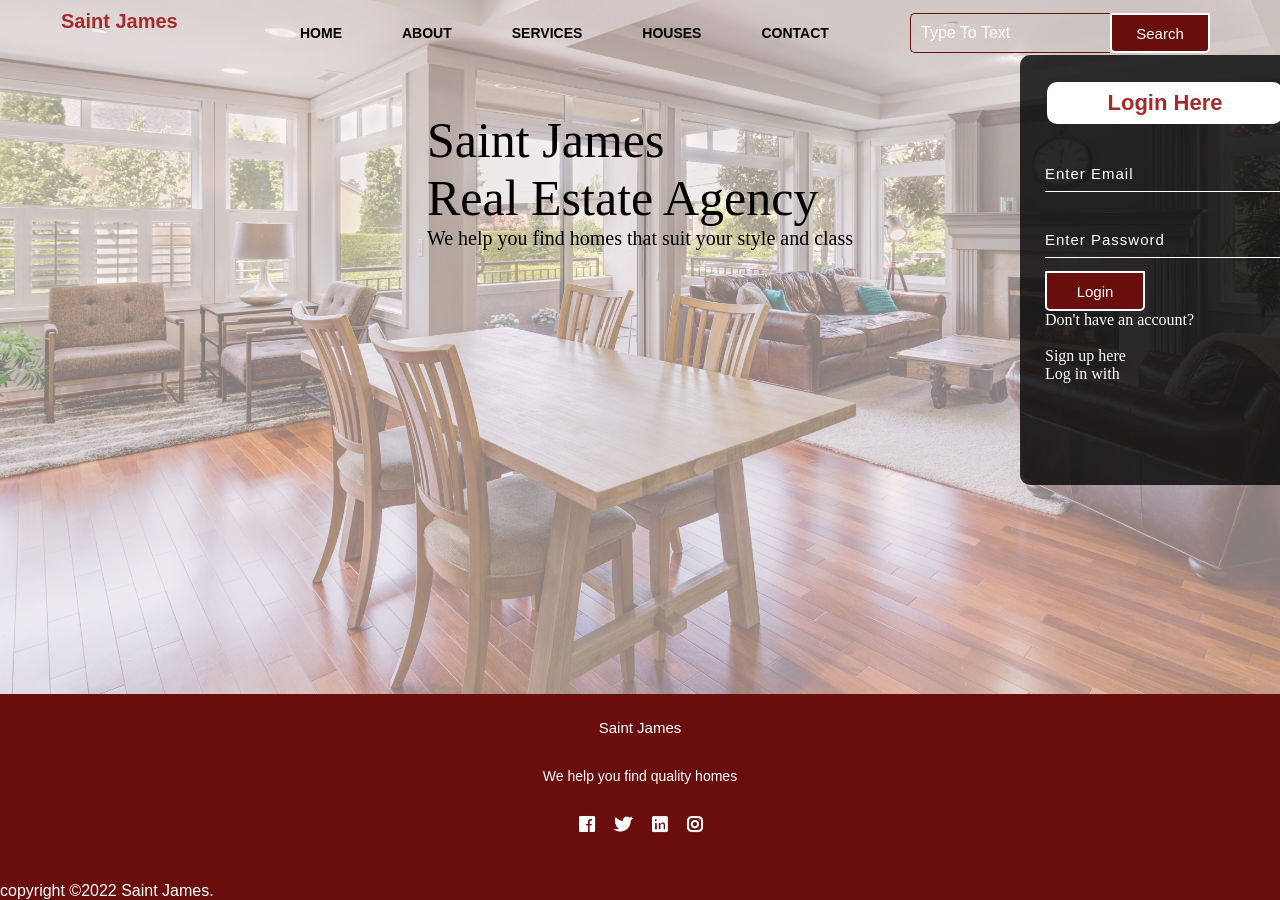
<file: index.html>
<!DOCTYPE html>
<html lang="en">
<head>
    
    <title>Saint James</title>
    <link rel = "stylesheet" href = "style.css">
    <link href="fonts/flaticon/flaticon.css" rel="stylesheet" type="text/css">
    <link href="fonts/fontawesome/fontawesome-all.min.css" rel="stylesheet" type="text/css">
</head>
<body>
    <div class="main">
        <div class="navbar">
            <div class="icon">
                <h2 class="logo">Saint James</h2>
            </div>
            <div class="menu">
                
                <ul>
                    
                    <li><a href="#">HOME</a></li>
                    <li><a href="#">ABOUT</a></li>
                    <li><a href="#">SERVICES</a></li>
                    <li><a href="#">HOUSES</a></li>
                    <li><a href="#">CONTACT</a></li>
                
                
                </ul>
            </div>

            <div class="search">
                <input class ="srch" type="search" name ="" placeholder="Type To Text">
                <a href="#"><button class="btn">Search</button></a>

            </div>

        </div>

        <div class="content">
            <div class="header">
                <h1 class="head animated fadeInLeft">Saint James <br> Real Estate Agency</h1>
            <p class="text-content">We help you find homes that suit your style and class</p>
            </div>
            

            <div class="form">
                <h2>Login Here</h2>
                <input type="email" name="email" placeholder="Enter Email">
                <input type="password" name="" placeholder="Enter Password">
                <button class="btn"><a href="#">Login</a></button>

                <p class="link">Don't have an account?</p><br>
                <a href="#">Sign up here</a>

                <p class="liw">Log in with</p>
            </div>
        </div>

        <footer class="footer">
            <div class="footer-content">
                    <h3>Saint James</h3>
                <p>We help you find quality homes</p>
            <ul class="socials">
                <li><a href ="#"><i class ="fab fa-facebook"></i></a></li>
                <li><a href ="#"><i class ="fab fa-twitter"></i></a></li>
                <li><a href ="#"><i class ="fab fa-linkedin"></i></a></li>
                <li><a href ="#"><i class ="fab fa-instagram"></i></a></li>
            </ul>
        </div>
                <div class="footer-botton">
                    <p>copyright &copy;2022 Saint James.</p>
                </div>
    </footer>

    </div>
   
    
</body>
</html>
</file>
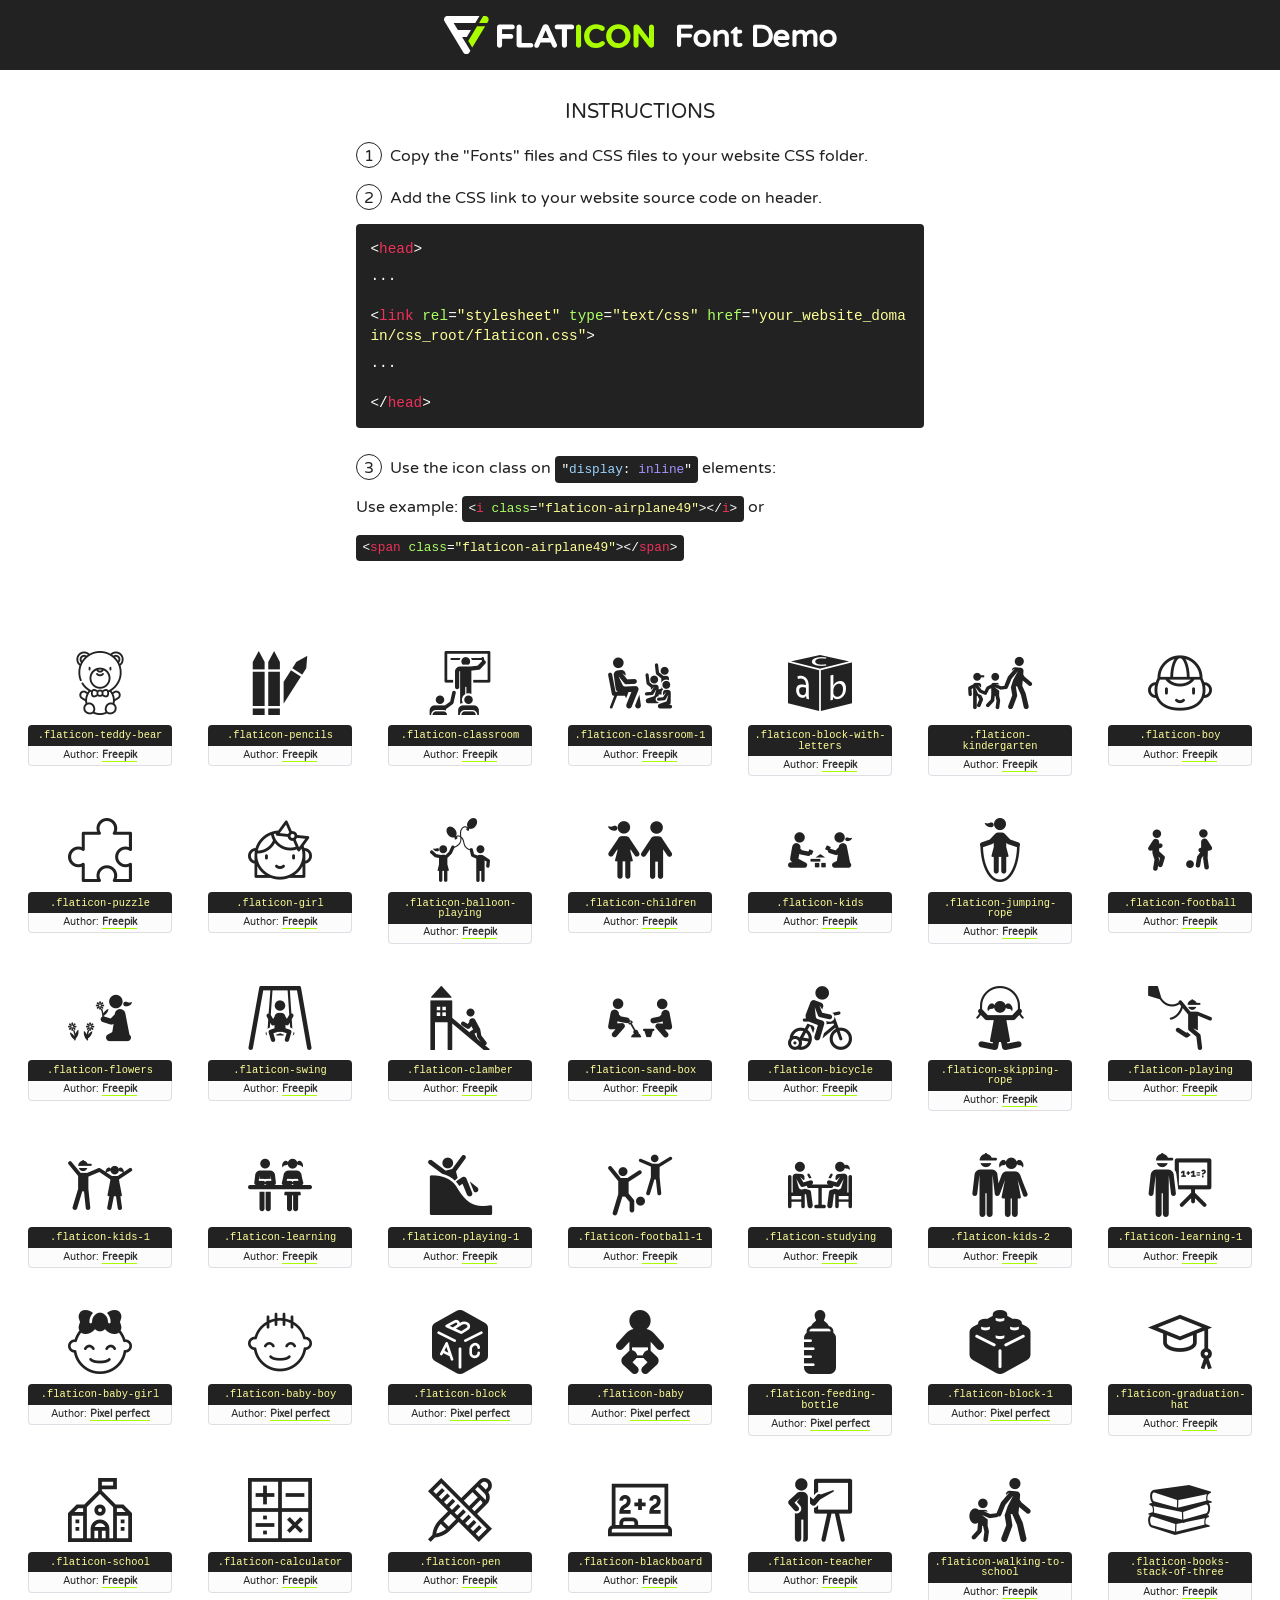
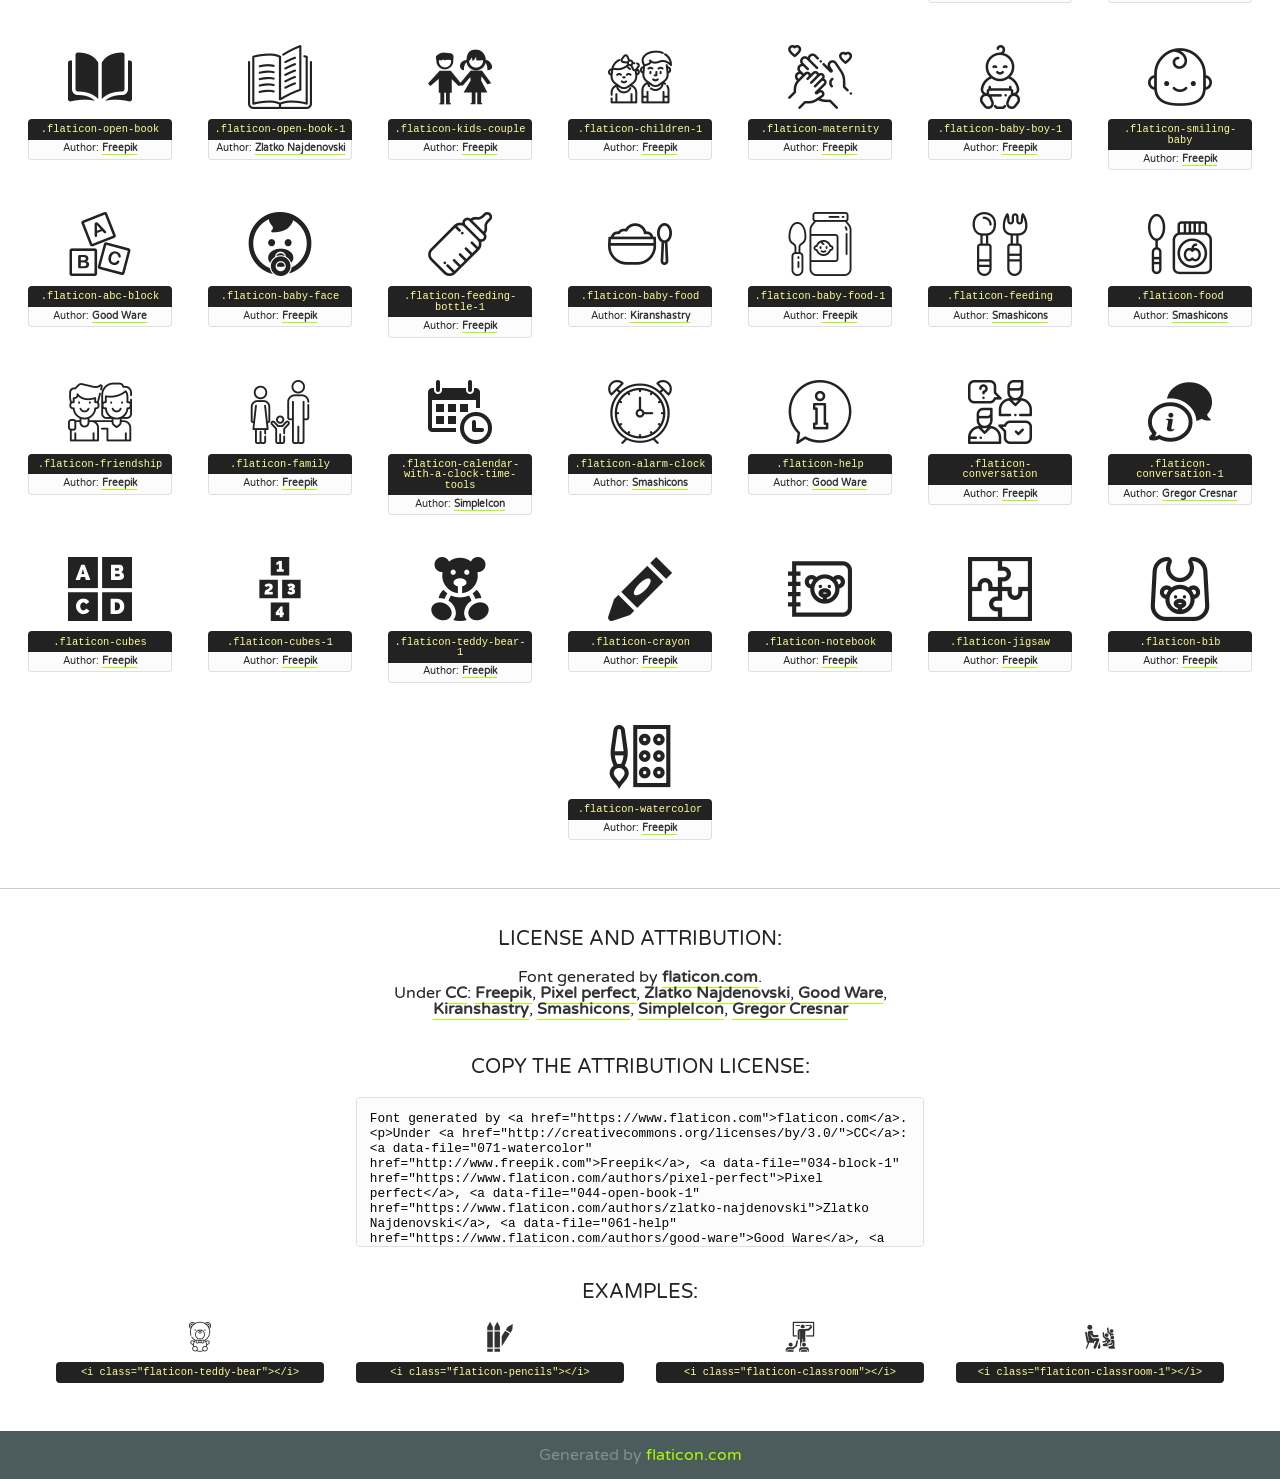
<file: fonts/flaticon/flaticon.html>
<!DOCTYPE html>
<!--
  Flaticon icon font: Flaticon
  Creation date: 19/02/2019 14:36
-->
<html>
<!DOCTYPE html>
<html>

<head>
    <title>Flaticon WebFont</title>
    <link href="http://fonts.googleapis.com/css?family=Varela+Round" rel="stylesheet" type="text/css" />
    <link rel="stylesheet" type="text/css" href="flaticon.css">
    <meta charset="UTF-8">
    <style>
    html, body, div, span, applet, object, iframe,
    h1, h2, h3, h4, h5, h6, p, blockquote, pre,
    a, abbr, acronym, address, big, cite, code,
    del, dfn, em, img, ins, kbd, q, s, samp,
    small, strike, strong, sub, sup, tt, var,
    b, u, i, center,
    dl, dt, dd, ol, ul, li,
    fieldset, form, label, legend,
    table, caption, tbody, tfoot, thead, tr, th, td,
    article, aside, canvas, details, embed, 
    figure, figcaption, footer, header, hgroup, 
    menu, nav, output, ruby, section, summary,
    time, mark, audio, video {
        margin: 0;
        padding: 0;
        border: 0;
        font-size: 100%;
        font: inherit;
        vertical-align: baseline;
    }
    /* HTML5 display-role reset for older browsers */
    article, aside, details, figcaption, figure, 
    footer, header, hgroup, menu, nav, section {
        display: block;
    }
    body {
        line-height: 1;
    }
    ol, ul {
        list-style: none;
    }
    blockquote, q {
        quotes: none;
    }
    blockquote:before, blockquote:after,
    q:before, q:after {
        content: '';
        content: none;
    }
    table {
        border-collapse: collapse;
        border-spacing: 0;
    }
    body {
        font-family: 'Varela Round', Helvetica, Arial, sans-serif;
        font-size: 16px;
        color: #222;
    }
    a {
        color: #333;
        border-bottom: 1px solid #a9fd00;
        font-weight: bold;
        text-decoration: none;
    }
    * {
        -moz-box-sizing: border-box;
        -webkit-box-sizing: border-box;
        box-sizing: border-box;
        margin: 0;
        padding: 0;
    }
    [class^="flaticon-"]:before, [class*=" flaticon-"]:before, [class^="flaticon-"]:after, [class*=" flaticon-"]:after {
        font-family: Flaticon;
        font-size: 30px;
        font-style: normal;
        margin-left: 20px;
        color: #333;
    }
    .wrapper {
        max-width: 600px;
        margin: auto;
        padding: 0 1em;
    }
    .title {
        font-size: 1.25em;
        text-align: center;
        margin-bottom: 1em;
        text-transform: uppercase;
    }
    header {
        text-align: center;
        background-color: #222;
        color: #fff;
        padding: 1em;
    }
    header .logo {
        width: 210px;
        height: 38px;
        display: inline-block;
        vertical-align: middle;
        margin-right: 1em;
        border: none;
    }
    header strong {
        font-size: 1.95em;
        font-weight: bold;
        vertical-align: middle;
        margin-top: 5px;
        display: inline-block;
    }
    .demo {
        margin: 2em auto;
        line-height: 1.25em;
    }
    .demo ul li {
        margin-bottom: 1em;
    }
    .demo ul li .num {
        color: #222;
        border-radius: 20px;
        display: inline-block;
        width: 26px;
        padding: 3px;
        height: 26px;
        text-align: center;
        margin-right: 0.5em;
        border: 1px solid #222;
    }
    .demo ul li code {
        background-color: #222;
        border-radius: 4px;
        padding: 0.25em 0.5em;
        display: inline-block;
        color: #fff;
        font-family: Consolas,Monaco,Lucida Console,Liberation Mono,DejaVu Sans Mono,Bitstream Vera Sans Mono,Courier New, monospace;
        font-weight: lighter;
        margin-top: 1em;
        font-size: 0.8em;
        word-break: break-all;
    }
    .demo ul li code.big {
        padding: 1em;
        font-size: 0.9em;
    }
    .demo ul li code .red {
        color: #EF3159;
    }
    .demo ul li code .green {
        color: #ACFF65;
    }
    .demo ul li code .yellow {
        color: #FFFF99;
    }
    .demo ul li code .blue {
        color: #99D3FF;
    }
    .demo ul li code .purple {
        color: #A295FF;
    }
    .demo ul li code .dots {
        margin-top: 0.5em;
        display: block;
    }
    #glyphs {
        border-bottom: 1px solid #ccc;
        padding: 2em 0;
        text-align: center;
    }
    .glyph {
        display: inline-block;
        width: 9em;
        margin: 1em;
        text-align: center;
        vertical-align: top;
        background: #FFF;
    }
    .glyph .glyph-icon {
        padding: 10px;
        display: block;
        font-family:"Flaticon";
        font-size: 64px;
        line-height: 1;
    }
    .glyph .glyph-icon:before {
        font-size: 64px;
        color: #222;
        margin-left: 0;
    }
    .class-name {
        font-size: 0.65em;
        background-color: #222;
        color: #fff;
        border-radius: 4px 4px 0 0;
        padding: 0.5em;
        color: #FFFF99;
        font-family: Consolas,Monaco,Lucida Console,Liberation Mono,DejaVu Sans Mono,Bitstream Vera Sans Mono,Courier New, monospace;
    }
    .author-name {
        font-size: 0.6em;
        background-color: #fcfcfd;
        border: 1px solid #DEDEE4;
        border-top: 0;
        border-radius: 0 0 4px 4px;
        padding: 0.5em;
    }
    .class-name:last-child {
        font-size: 10px;
        color:#888;
    }
    .class-name:last-child a {
        font-size: 10px;
        color:#555;
    }
    .class-name:last-child a:hover {
        color:#a9fd00;
    }
    .glyph > input {
        display: block;
        width: 100px;
        margin: 5px auto;
        text-align: center;
        font-size: 12px;
        cursor: text;
    }
    .glyph > input.icon-input {
        font-family:"Flaticon";
        font-size: 16px;
        margin-bottom: 10px;
    }
    .attribution .title {
        margin-top: 2em;
    }
    .attribution textarea {
        background-color: #fcfcfd;
        padding: 1em;
        border: none;
        box-shadow: none;
        border: 1px solid #DEDEE4;
        border-radius: 4px;
        resize: none;
        width: 100%;
        height: 150px;
        font-size: 0.8em;
        font-family: Consolas,Monaco,Lucida Console,Liberation Mono,DejaVu Sans Mono,Bitstream Vera Sans Mono,Courier New, monospace;
        -webkit-appearance: none;
    }
    .iconsuse {
        margin: 2em auto;
        text-align: center;
        max-width: 1200px;
    }
    .iconsuse:after {
        content: '';
        display: table;
        clear: both;
    }
    .iconsuse .image {
        float: left;
        width: 25%;
        padding: 0 1em;
    }
    .iconsuse .image p {
        margin-bottom: 1em;
    }
    .iconsuse .image span {
        display: block;
        font-size: 0.65em;
        background-color: #222;
        color: #fff;
        border-radius: 4px;
        padding: 0.5em;
        color: #FFFF99;
        margin-top: 1em;
        font-family: Consolas,Monaco,Lucida Console,Liberation Mono,DejaVu Sans Mono,Bitstream Vera Sans Mono,Courier New, monospace;
    }
    #footer {
        text-align: center;
        background-color: #4C5B5C;
        color: #7c9192;
        padding: 1em;
    }
    #footer a {
        border: none;
        color: #a9fd00;
        font-weight: normal;
    }
    @media (max-width: 960px) {
        .iconsuse .image {
            width: 50%;
        }
    }
    @media (max-width: 560px) {
        .iconsuse .image {
            width: 100%;
        }
    }
    </style>
</head>

<body class="characters-off">

    <header>
        <a href="https://www.flaticon.com" target="_blank" class="logo">
            <svg version="1.1" xmlns="http://www.w3.org/2000/svg" xmlns:xlink="http://www.w3.org/1999/xlink" xmlns:a="http://ns.adobe.com/AdobeSVGViewerExtensions/3.0/" viewBox="0 0 560.875 102.036" enable-background="new 0 0 560.875 102.036" xml:space="preserve">
                <defs>
                </defs>
                <g>
                    <g class="letters">
                        <path fill="#ffffff" d="M141.596,29.675c0-3.777,2.985-6.767,6.764-6.767h34.438c3.426,0,6.15,2.728,6.15,6.15
                        c0,3.43-2.724,6.149-6.15,6.149h-27.674v13.091h23.719c3.429,0,6.151,2.724,6.151,6.15c0,3.43-2.723,6.149-6.151,6.149h-23.719
                        v17.574c0,3.773-2.986,6.761-6.764,6.761c-3.779,0-6.764-2.989-6.764-6.761V29.675z"></path>
                        <path fill="#ffffff" d="M193.844,29.149c0-3.781,2.985-6.767,6.764-6.767c3.776,0,6.763,2.985,6.763,6.767v42.957h25.039
                        c3.426,0,6.149,2.726,6.149,6.153c0,3.425-2.723,6.15-6.149,6.15h-31.802c-3.779,0-6.764-2.986-6.764-6.768V29.149z"></path>
                        <path fill="#ffffff" d="M241.891,75.71l21.438-48.407c1.492-3.341,4.215-5.357,7.906-5.357h0.792
                        c3.686,0,6.323,2.017,7.815,5.357l21.439,48.407c0.436,0.967,0.701,1.845,0.701,2.723c0,3.602-2.809,6.501-6.414,6.501
                        c-3.161,0-5.269-1.845-6.499-4.655l-4.132-9.661h-27.059l-4.301,10.102c-1.144,2.631-3.426,4.214-6.237,4.214
                        c-3.517,0-6.24-2.81-6.24-6.325C241.1,77.64,241.451,76.677,241.891,75.71z M279.932,58.666l-8.521-20.297l-8.526,20.297H279.932
                        z"></path>
                        <path fill="#ffffff" d="M314.864,35.387H301.86c-3.429,0-6.239-2.813-6.239-6.238c0-3.429,2.811-6.24,6.239-6.24h39.533
                        c3.426,0,6.237,2.811,6.237,6.24c0,3.425-2.811,6.238-6.237,6.238h-13.001v42.785c0,3.773-2.99,6.761-6.764,6.761
                        c-3.779,0-6.764-2.989-6.764-6.761V35.387z"></path>
                        <path fill="#A9FD00" d="M352.615,29.149c0-3.781,2.985-6.767,6.767-6.767c3.774,0,6.761,2.985,6.761,6.767v49.024
                        c0,3.773-2.987,6.761-6.761,6.761c-3.781,0-6.767-2.989-6.767-6.761V29.149z"></path>
                        <path fill="#A9FD00" d="M374.132,53.836v-0.179c0-17.481,13.178-31.801,32.065-31.801c9.22,0,15.459,2.458,20.557,6.238
                        c1.402,1.054,2.637,2.985,2.637,5.357c0,3.692-2.985,6.59-6.681,6.59c-1.845,0-3.071-0.702-4.044-1.319
                        c-3.776-2.813-7.729-4.393-12.562-4.393c-10.364,0-17.831,8.611-17.831,19.154v0.173c0,10.542,7.291,19.329,17.831,19.329
                        c5.715,0,9.492-1.756,13.359-4.834c1.049-0.874,2.458-1.491,4.039-1.491c3.429,0,6.325,2.813,6.325,6.236
                        c0,2.106-1.056,3.78-2.282,4.834c-5.539,4.834-12.036,7.733-21.878,7.733C387.572,85.464,374.132,71.493,374.132,53.836z"></path>
                        <path fill="#A9FD00" d="M433.009,53.836v-0.179c0-17.481,13.79-31.801,32.766-31.801c18.981,0,32.592,14.143,32.592,31.628v0.173
                        c0,17.483-13.785,31.807-32.769,31.807C446.625,85.464,433.009,71.32,433.009,53.836z M484.224,53.836v-0.179
                        c0-10.539-7.725-19.326-18.626-19.326c-10.893,0-18.449,8.611-18.449,19.154v0.173c0,10.542,7.73,19.329,18.626,19.329
                        C476.676,72.986,484.224,64.378,484.224,53.836z"></path>
                        <path fill="#A9FD00" d="M506.233,29.321c0-3.774,2.99-6.763,6.767-6.763h1.401c3.252,0,5.183,1.583,7.029,3.953l26.093,34.265
                        V29.059c0-3.692,2.99-6.677,6.681-6.677c3.683,0,6.671,2.985,6.671,6.677v48.934c0,3.78-2.987,6.765-6.764,6.765h-0.436
                        c-3.257,0-5.188-1.581-7.034-3.953l-27.056-35.492v32.944c0,3.687-2.985,6.676-6.678,6.676c-3.683,0-6.673-2.989-6.673-6.676
                        V29.321z"></path>
                    </g>
                    <g class="insignia">
                        <path fill="#ffffff" d="M48.372,56.137h12.517l11.156-18.537H37.186L25.688,18.539h57.825L94.668,0H9.271
                        C5.925,0,2.842,1.801,1.198,4.716c-1.644,2.907-1.593,6.482,0.134,9.343l50.38,83.501c1.678,2.781,4.689,4.476,7.938,4.476
                        c3.246,0,6.257-1.695,7.935-4.476l2.898-4.804L48.372,56.137z"></path>
                        <g class="i">
                            <path fill="#A9FD00" d="M93.575,18.539h0.031v0.004l21.652,0.004l2.705-4.488c1.727-2.861,1.778-6.436,0.133-9.343
                            C116.454,1.801,113.371,0,110.026,0h-5.294L93.575,18.539z"></path>
                            <polygon fill="#A9FD00" points="88.291,27.356 64.725,66.486 75.519,84.404 109.942,27.356"></polygon>
                        </g>
                    </g>
                </g>
            </svg>
        </a>
        <strong>Font Demo</strong>
    </header>


    <section class="demo wrapper">

        <p class="title">Instructions</p>

        <ul>
            <li>
                <span class="num">1</span>Copy the "Fonts" files and CSS files to your website CSS folder.
            </li>
            <li>
                <span class="num">2</span>Add the CSS link to your website source code on header.
                <code class="big">
                    &lt;<span class="red">head</span>&gt;
                    <br/><span class="dots">...</span>
                    <br/>&lt;<span class="red">link</span> <span class="green">rel</span>=<span class="yellow">"stylesheet"</span> <span class="green">type</span>=<span class="yellow">"text/css"</span> <span class="green">href</span>=<span class="yellow">"your_website_domain/css_root/flaticon.css"</span>&gt;
                    <br/><span class="dots">...</span>
                    <br/>&lt;/<span class="red">head</span>&gt;
                </code>
            </li>

            <li>
                <p>
                    <span class="num">3</span>Use the icon class on <code>"<span class="blue">display</span>:<span class="purple"> inline</span>"</code> elements:
                    <br />
                    Use example: <code>&lt;<span class="red">i</span> <span class="green">class</span>=<span class="yellow">&quot;flaticon-airplane49&quot;</span>&gt;&lt;/<span class="red">i</span>&gt;</code> or <code>&lt;<span class="red">span</span> <span class="green">class</span>=<span class="yellow">&quot;flaticon-airplane49&quot;</span>&gt;&lt;/<span class="red">span</span>&gt;</code>
            </li>
        </ul>

    </section>




   <section id="glyphs">          
    
      
        <div class="glyph"><div class="glyph-icon flaticon-teddy-bear"></div>
            <div class="class-name">.flaticon-teddy-bear</div>
            <div class="author-name">Author: <a data-file="001-teddy-bear" href="http://www.freepik.com">Freepik</a> </div> 
        </div>        
        
        <div class="glyph"><div class="glyph-icon flaticon-pencils"></div>
            <div class="class-name">.flaticon-pencils</div>
            <div class="author-name">Author: <a data-file="002-pencils" href="http://www.freepik.com">Freepik</a> </div> 
        </div>        
        
        <div class="glyph"><div class="glyph-icon flaticon-classroom"></div>
            <div class="class-name">.flaticon-classroom</div>
            <div class="author-name">Author: <a data-file="003-classroom" href="http://www.freepik.com">Freepik</a> </div> 
        </div>        
        
        <div class="glyph"><div class="glyph-icon flaticon-classroom-1"></div>
            <div class="class-name">.flaticon-classroom-1</div>
            <div class="author-name">Author: <a data-file="004-classroom-1" href="http://www.freepik.com">Freepik</a> </div> 
        </div>        
        
        <div class="glyph"><div class="glyph-icon flaticon-block-with-letters"></div>
            <div class="class-name">.flaticon-block-with-letters</div>
            <div class="author-name">Author: <a data-file="005-block-with-letters" href="http://www.freepik.com">Freepik</a> </div> 
        </div>        
        
        <div class="glyph"><div class="glyph-icon flaticon-kindergarten"></div>
            <div class="class-name">.flaticon-kindergarten</div>
            <div class="author-name">Author: <a data-file="006-kindergarten" href="http://www.freepik.com">Freepik</a> </div> 
        </div>        
        
        <div class="glyph"><div class="glyph-icon flaticon-boy"></div>
            <div class="class-name">.flaticon-boy</div>
            <div class="author-name">Author: <a data-file="007-boy" href="http://www.freepik.com">Freepik</a> </div> 
        </div>        
        
        <div class="glyph"><div class="glyph-icon flaticon-puzzle"></div>
            <div class="class-name">.flaticon-puzzle</div>
            <div class="author-name">Author: <a data-file="008-puzzle" href="http://www.freepik.com">Freepik</a> </div> 
        </div>        
        
        <div class="glyph"><div class="glyph-icon flaticon-girl"></div>
            <div class="class-name">.flaticon-girl</div>
            <div class="author-name">Author: <a data-file="009-girl" href="http://www.freepik.com">Freepik</a> </div> 
        </div>        
        
        <div class="glyph"><div class="glyph-icon flaticon-balloon-playing"></div>
            <div class="class-name">.flaticon-balloon-playing</div>
            <div class="author-name">Author: <a data-file="010-balloon-playing" href="http://www.freepik.com">Freepik</a> </div> 
        </div>        
        
        <div class="glyph"><div class="glyph-icon flaticon-children"></div>
            <div class="class-name">.flaticon-children</div>
            <div class="author-name">Author: <a data-file="011-children" href="http://www.freepik.com">Freepik</a> </div> 
        </div>        
        
        <div class="glyph"><div class="glyph-icon flaticon-kids"></div>
            <div class="class-name">.flaticon-kids</div>
            <div class="author-name">Author: <a data-file="012-kids" href="http://www.freepik.com">Freepik</a> </div> 
        </div>        
        
        <div class="glyph"><div class="glyph-icon flaticon-jumping-rope"></div>
            <div class="class-name">.flaticon-jumping-rope</div>
            <div class="author-name">Author: <a data-file="013-jumping-rope" href="http://www.freepik.com">Freepik</a> </div> 
        </div>        
        
        <div class="glyph"><div class="glyph-icon flaticon-football"></div>
            <div class="class-name">.flaticon-football</div>
            <div class="author-name">Author: <a data-file="014-football" href="http://www.freepik.com">Freepik</a> </div> 
        </div>        
        
        <div class="glyph"><div class="glyph-icon flaticon-flowers"></div>
            <div class="class-name">.flaticon-flowers</div>
            <div class="author-name">Author: <a data-file="015-flowers" href="http://www.freepik.com">Freepik</a> </div> 
        </div>        
        
        <div class="glyph"><div class="glyph-icon flaticon-swing"></div>
            <div class="class-name">.flaticon-swing</div>
            <div class="author-name">Author: <a data-file="016-swing" href="http://www.freepik.com">Freepik</a> </div> 
        </div>        
        
        <div class="glyph"><div class="glyph-icon flaticon-clamber"></div>
            <div class="class-name">.flaticon-clamber</div>
            <div class="author-name">Author: <a data-file="017-clamber" href="http://www.freepik.com">Freepik</a> </div> 
        </div>        
        
        <div class="glyph"><div class="glyph-icon flaticon-sand-box"></div>
            <div class="class-name">.flaticon-sand-box</div>
            <div class="author-name">Author: <a data-file="018-sand-box" href="http://www.freepik.com">Freepik</a> </div> 
        </div>        
        
        <div class="glyph"><div class="glyph-icon flaticon-bicycle"></div>
            <div class="class-name">.flaticon-bicycle</div>
            <div class="author-name">Author: <a data-file="019-bicycle" href="http://www.freepik.com">Freepik</a> </div> 
        </div>        
        
        <div class="glyph"><div class="glyph-icon flaticon-skipping-rope"></div>
            <div class="class-name">.flaticon-skipping-rope</div>
            <div class="author-name">Author: <a data-file="020-skipping-rope" href="http://www.freepik.com">Freepik</a> </div> 
        </div>        
        
        <div class="glyph"><div class="glyph-icon flaticon-playing"></div>
            <div class="class-name">.flaticon-playing</div>
            <div class="author-name">Author: <a data-file="021-playing" href="http://www.freepik.com">Freepik</a> </div> 
        </div>        
        
        <div class="glyph"><div class="glyph-icon flaticon-kids-1"></div>
            <div class="class-name">.flaticon-kids-1</div>
            <div class="author-name">Author: <a data-file="022-kids-1" href="http://www.freepik.com">Freepik</a> </div> 
        </div>        
        
        <div class="glyph"><div class="glyph-icon flaticon-learning"></div>
            <div class="class-name">.flaticon-learning</div>
            <div class="author-name">Author: <a data-file="023-learning" href="http://www.freepik.com">Freepik</a> </div> 
        </div>        
        
        <div class="glyph"><div class="glyph-icon flaticon-playing-1"></div>
            <div class="class-name">.flaticon-playing-1</div>
            <div class="author-name">Author: <a data-file="024-playing-1" href="http://www.freepik.com">Freepik</a> </div> 
        </div>        
        
        <div class="glyph"><div class="glyph-icon flaticon-football-1"></div>
            <div class="class-name">.flaticon-football-1</div>
            <div class="author-name">Author: <a data-file="025-football-1" href="http://www.freepik.com">Freepik</a> </div> 
        </div>        
        
        <div class="glyph"><div class="glyph-icon flaticon-studying"></div>
            <div class="class-name">.flaticon-studying</div>
            <div class="author-name">Author: <a data-file="026-studying" href="http://www.freepik.com">Freepik</a> </div> 
        </div>        
        
        <div class="glyph"><div class="glyph-icon flaticon-kids-2"></div>
            <div class="class-name">.flaticon-kids-2</div>
            <div class="author-name">Author: <a data-file="027-kids-2" href="http://www.freepik.com">Freepik</a> </div> 
        </div>        
        
        <div class="glyph"><div class="glyph-icon flaticon-learning-1"></div>
            <div class="class-name">.flaticon-learning-1</div>
            <div class="author-name">Author: <a data-file="028-learning-1" href="http://www.freepik.com">Freepik</a> </div> 
        </div>        
        
        <div class="glyph"><div class="glyph-icon flaticon-baby-girl"></div>
            <div class="class-name">.flaticon-baby-girl</div>
            <div class="author-name">Author: <a data-file="029-baby-girl" href="https://www.flaticon.com/authors/pixel-perfect">Pixel perfect</a> </div> 
        </div>        
        
        <div class="glyph"><div class="glyph-icon flaticon-baby-boy"></div>
            <div class="class-name">.flaticon-baby-boy</div>
            <div class="author-name">Author: <a data-file="030-baby-boy" href="https://www.flaticon.com/authors/pixel-perfect">Pixel perfect</a> </div> 
        </div>        
        
        <div class="glyph"><div class="glyph-icon flaticon-block"></div>
            <div class="class-name">.flaticon-block</div>
            <div class="author-name">Author: <a data-file="031-block" href="https://www.flaticon.com/authors/pixel-perfect">Pixel perfect</a> </div> 
        </div>        
        
        <div class="glyph"><div class="glyph-icon flaticon-baby"></div>
            <div class="class-name">.flaticon-baby</div>
            <div class="author-name">Author: <a data-file="032-baby" href="https://www.flaticon.com/authors/pixel-perfect">Pixel perfect</a> </div> 
        </div>        
        
        <div class="glyph"><div class="glyph-icon flaticon-feeding-bottle"></div>
            <div class="class-name">.flaticon-feeding-bottle</div>
            <div class="author-name">Author: <a data-file="033-feeding-bottle" href="https://www.flaticon.com/authors/pixel-perfect">Pixel perfect</a> </div> 
        </div>        
        
        <div class="glyph"><div class="glyph-icon flaticon-block-1"></div>
            <div class="class-name">.flaticon-block-1</div>
            <div class="author-name">Author: <a data-file="034-block-1" href="https://www.flaticon.com/authors/pixel-perfect">Pixel perfect</a> </div> 
        </div>        
        
        <div class="glyph"><div class="glyph-icon flaticon-graduation-hat"></div>
            <div class="class-name">.flaticon-graduation-hat</div>
            <div class="author-name">Author: <a data-file="035-graduation-hat" href="http://www.freepik.com">Freepik</a> </div> 
        </div>        
        
        <div class="glyph"><div class="glyph-icon flaticon-school"></div>
            <div class="class-name">.flaticon-school</div>
            <div class="author-name">Author: <a data-file="036-school" href="http://www.freepik.com">Freepik</a> </div> 
        </div>        
        
        <div class="glyph"><div class="glyph-icon flaticon-calculator"></div>
            <div class="class-name">.flaticon-calculator</div>
            <div class="author-name">Author: <a data-file="037-calculator" href="http://www.freepik.com">Freepik</a> </div> 
        </div>        
        
        <div class="glyph"><div class="glyph-icon flaticon-pen"></div>
            <div class="class-name">.flaticon-pen</div>
            <div class="author-name">Author: <a data-file="038-pen" href="http://www.freepik.com">Freepik</a> </div> 
        </div>        
        
        <div class="glyph"><div class="glyph-icon flaticon-blackboard"></div>
            <div class="class-name">.flaticon-blackboard</div>
            <div class="author-name">Author: <a data-file="039-blackboard" href="http://www.freepik.com">Freepik</a> </div> 
        </div>        
        
        <div class="glyph"><div class="glyph-icon flaticon-teacher"></div>
            <div class="class-name">.flaticon-teacher</div>
            <div class="author-name">Author: <a data-file="040-teacher" href="http://www.freepik.com">Freepik</a> </div> 
        </div>        
        
        <div class="glyph"><div class="glyph-icon flaticon-walking-to-school"></div>
            <div class="class-name">.flaticon-walking-to-school</div>
            <div class="author-name">Author: <a data-file="041-walking-to-school" href="http://www.freepik.com">Freepik</a> </div> 
        </div>        
        
        <div class="glyph"><div class="glyph-icon flaticon-books-stack-of-three"></div>
            <div class="class-name">.flaticon-books-stack-of-three</div>
            <div class="author-name">Author: <a data-file="042-books-stack-of-three" href="http://www.freepik.com">Freepik</a> </div> 
        </div>        
        
        <div class="glyph"><div class="glyph-icon flaticon-open-book"></div>
            <div class="class-name">.flaticon-open-book</div>
            <div class="author-name">Author: <a data-file="043-open-book" href="http://www.freepik.com">Freepik</a> </div> 
        </div>        
        
        <div class="glyph"><div class="glyph-icon flaticon-open-book-1"></div>
            <div class="class-name">.flaticon-open-book-1</div>
            <div class="author-name">Author: <a data-file="044-open-book-1" href="https://www.flaticon.com/authors/zlatko-najdenovski">Zlatko Najdenovski</a> </div> 
        </div>        
        
        <div class="glyph"><div class="glyph-icon flaticon-kids-couple"></div>
            <div class="class-name">.flaticon-kids-couple</div>
            <div class="author-name">Author: <a data-file="045-kids-couple" href="http://www.freepik.com">Freepik</a> </div> 
        </div>        
        
        <div class="glyph"><div class="glyph-icon flaticon-children-1"></div>
            <div class="class-name">.flaticon-children-1</div>
            <div class="author-name">Author: <a data-file="046-children-1" href="http://www.freepik.com">Freepik</a> </div> 
        </div>        
        
        <div class="glyph"><div class="glyph-icon flaticon-maternity"></div>
            <div class="class-name">.flaticon-maternity</div>
            <div class="author-name">Author: <a data-file="047-maternity" href="http://www.freepik.com">Freepik</a> </div> 
        </div>        
        
        <div class="glyph"><div class="glyph-icon flaticon-baby-boy-1"></div>
            <div class="class-name">.flaticon-baby-boy-1</div>
            <div class="author-name">Author: <a data-file="048-baby-boy-1" href="http://www.freepik.com">Freepik</a> </div> 
        </div>        
        
        <div class="glyph"><div class="glyph-icon flaticon-smiling-baby"></div>
            <div class="class-name">.flaticon-smiling-baby</div>
            <div class="author-name">Author: <a data-file="049-smiling-baby" href="http://www.freepik.com">Freepik</a> </div> 
        </div>        
        
        <div class="glyph"><div class="glyph-icon flaticon-abc-block"></div>
            <div class="class-name">.flaticon-abc-block</div>
            <div class="author-name">Author: <a data-file="050-abc-block" href="https://www.flaticon.com/authors/good-ware">Good Ware</a> </div> 
        </div>        
        
        <div class="glyph"><div class="glyph-icon flaticon-baby-face"></div>
            <div class="class-name">.flaticon-baby-face</div>
            <div class="author-name">Author: <a data-file="051-baby-face" href="http://www.freepik.com">Freepik</a> </div> 
        </div>        
        
        <div class="glyph"><div class="glyph-icon flaticon-feeding-bottle-1"></div>
            <div class="class-name">.flaticon-feeding-bottle-1</div>
            <div class="author-name">Author: <a data-file="052-feeding-bottle-1" href="http://www.freepik.com">Freepik</a> </div> 
        </div>        
        
        <div class="glyph"><div class="glyph-icon flaticon-baby-food"></div>
            <div class="class-name">.flaticon-baby-food</div>
            <div class="author-name">Author: <a data-file="053-baby-food" href="https://www.flaticon.com/authors/kiranshastry">Kiranshastry</a> </div> 
        </div>        
        
        <div class="glyph"><div class="glyph-icon flaticon-baby-food-1"></div>
            <div class="class-name">.flaticon-baby-food-1</div>
            <div class="author-name">Author: <a data-file="054-baby-food-1" href="http://www.freepik.com">Freepik</a> </div> 
        </div>        
        
        <div class="glyph"><div class="glyph-icon flaticon-feeding"></div>
            <div class="class-name">.flaticon-feeding</div>
            <div class="author-name">Author: <a data-file="055-feeding" href="https://www.flaticon.com/authors/smashicons">Smashicons</a> </div> 
        </div>        
        
        <div class="glyph"><div class="glyph-icon flaticon-food"></div>
            <div class="class-name">.flaticon-food</div>
            <div class="author-name">Author: <a data-file="056-food" href="https://www.flaticon.com/authors/smashicons">Smashicons</a> </div> 
        </div>        
        
        <div class="glyph"><div class="glyph-icon flaticon-friendship"></div>
            <div class="class-name">.flaticon-friendship</div>
            <div class="author-name">Author: <a data-file="057-friendship" href="http://www.freepik.com">Freepik</a> </div> 
        </div>        
        
        <div class="glyph"><div class="glyph-icon flaticon-family"></div>
            <div class="class-name">.flaticon-family</div>
            <div class="author-name">Author: <a data-file="058-family" href="http://www.freepik.com">Freepik</a> </div> 
        </div>        
        
        <div class="glyph"><div class="glyph-icon flaticon-calendar-with-a-clock-time-tools"></div>
            <div class="class-name">.flaticon-calendar-with-a-clock-time-tools</div>
            <div class="author-name">Author: <a data-file="059-calendar-with-a-clock-time-tools" href="https://www.flaticon.com/authors/simpleicon">SimpleIcon</a> </div> 
        </div>        
        
        <div class="glyph"><div class="glyph-icon flaticon-alarm-clock"></div>
            <div class="class-name">.flaticon-alarm-clock</div>
            <div class="author-name">Author: <a data-file="060-alarm-clock" href="https://www.flaticon.com/authors/smashicons">Smashicons</a> </div> 
        </div>        
        
        <div class="glyph"><div class="glyph-icon flaticon-help"></div>
            <div class="class-name">.flaticon-help</div>
            <div class="author-name">Author: <a data-file="061-help" href="https://www.flaticon.com/authors/good-ware">Good Ware</a> </div> 
        </div>        
        
        <div class="glyph"><div class="glyph-icon flaticon-conversation"></div>
            <div class="class-name">.flaticon-conversation</div>
            <div class="author-name">Author: <a data-file="062-conversation" href="http://www.freepik.com">Freepik</a> </div> 
        </div>        
        
        <div class="glyph"><div class="glyph-icon flaticon-conversation-1"></div>
            <div class="class-name">.flaticon-conversation-1</div>
            <div class="author-name">Author: <a data-file="063-conversation-1" href="https://www.flaticon.com/authors/gregor-cresnar">Gregor Cresnar</a> </div> 
        </div>        
        
        <div class="glyph"><div class="glyph-icon flaticon-cubes"></div>
            <div class="class-name">.flaticon-cubes</div>
            <div class="author-name">Author: <a data-file="064-cubes" href="http://www.freepik.com">Freepik</a> </div> 
        </div>        
        
        <div class="glyph"><div class="glyph-icon flaticon-cubes-1"></div>
            <div class="class-name">.flaticon-cubes-1</div>
            <div class="author-name">Author: <a data-file="065-cubes-1" href="http://www.freepik.com">Freepik</a> </div> 
        </div>        
        
        <div class="glyph"><div class="glyph-icon flaticon-teddy-bear-1"></div>
            <div class="class-name">.flaticon-teddy-bear-1</div>
            <div class="author-name">Author: <a data-file="066-teddy-bear-1" href="http://www.freepik.com">Freepik</a> </div> 
        </div>        
        
        <div class="glyph"><div class="glyph-icon flaticon-crayon"></div>
            <div class="class-name">.flaticon-crayon</div>
            <div class="author-name">Author: <a data-file="067-crayon" href="http://www.freepik.com">Freepik</a> </div> 
        </div>        
        
        <div class="glyph"><div class="glyph-icon flaticon-notebook"></div>
            <div class="class-name">.flaticon-notebook</div>
            <div class="author-name">Author: <a data-file="068-notebook" href="http://www.freepik.com">Freepik</a> </div> 
        </div>        
        
        <div class="glyph"><div class="glyph-icon flaticon-jigsaw"></div>
            <div class="class-name">.flaticon-jigsaw</div>
            <div class="author-name">Author: <a data-file="069-jigsaw" href="http://www.freepik.com">Freepik</a> </div> 
        </div>        
        
        <div class="glyph"><div class="glyph-icon flaticon-bib"></div>
            <div class="class-name">.flaticon-bib</div>
            <div class="author-name">Author: <a data-file="070-bib" href="http://www.freepik.com">Freepik</a> </div> 
        </div>        
        
        <div class="glyph"><div class="glyph-icon flaticon-watercolor"></div>
            <div class="class-name">.flaticon-watercolor</div>
            <div class="author-name">Author: <a data-file="071-watercolor" href="http://www.freepik.com">Freepik</a> </div> 
        </div>        
        

    </section>



    <section class="attribution wrapper"   style="text-align:center;">

      <div class="title">License and attribution:</div><div class="attrDiv">Font generated by <a href="https://www.flaticon.com">flaticon.com</a>. <div><p>Under <a href="http://creativecommons.org/licenses/by/3.0/">CC</a>: <a data-file="071-watercolor" href="http://www.freepik.com">Freepik</a>, <a data-file="034-block-1" href="https://www.flaticon.com/authors/pixel-perfect">Pixel perfect</a>, <a data-file="044-open-book-1" href="https://www.flaticon.com/authors/zlatko-najdenovski">Zlatko Najdenovski</a>, <a data-file="061-help" href="https://www.flaticon.com/authors/good-ware">Good Ware</a>, <a data-file="053-baby-food" href="https://www.flaticon.com/authors/kiranshastry">Kiranshastry</a>, <a data-file="060-alarm-clock" href="https://www.flaticon.com/authors/smashicons">Smashicons</a>, <a data-file="059-calendar-with-a-clock-time-tools" href="https://www.flaticon.com/authors/simpleicon">SimpleIcon</a>, <a data-file="063-conversation-1" href="https://www.flaticon.com/authors/gregor-cresnar">Gregor Cresnar</a></p>  </div>
      </div>
      <div class="title">Copy the Attribution License:</div>

    <textarea onclick="this.focus();this.select();">Font generated by &lt;a href=&quot;https://www.flaticon.com&quot;&gt;flaticon.com&lt;/a&gt;. <p>Under <a href="http://creativecommons.org/licenses/by/3.0/">CC</a>: <a data-file="071-watercolor" href="http://www.freepik.com">Freepik</a>, <a data-file="034-block-1" href="https://www.flaticon.com/authors/pixel-perfect">Pixel perfect</a>, <a data-file="044-open-book-1" href="https://www.flaticon.com/authors/zlatko-najdenovski">Zlatko Najdenovski</a>, <a data-file="061-help" href="https://www.flaticon.com/authors/good-ware">Good Ware</a>, <a data-file="053-baby-food" href="https://www.flaticon.com/authors/kiranshastry">Kiranshastry</a>, <a data-file="060-alarm-clock" href="https://www.flaticon.com/authors/smashicons">Smashicons</a>, <a data-file="059-calendar-with-a-clock-time-tools" href="https://www.flaticon.com/authors/simpleicon">SimpleIcon</a>, <a data-file="063-conversation-1" href="https://www.flaticon.com/authors/gregor-cresnar">Gregor Cresnar</a></p>  
     </textarea>

    </section>

    <section class="iconsuse">

          <div class="title">Examples:</div>            
             
            <div class="image">
                <p>
                    <i class="glyph-icon flaticon-teddy-bear"></i> 
                    <span>&lt;i class=&quot;flaticon-teddy-bear&quot;&gt;&lt;/i&gt;</span>
                </p>
            </div>
            
            <div class="image">
                <p>
                    <i class="glyph-icon flaticon-pencils"></i> 
                    <span>&lt;i class=&quot;flaticon-pencils&quot;&gt;&lt;/i&gt;</span>
                </p>
            </div>
            
            <div class="image">
                <p>
                    <i class="glyph-icon flaticon-classroom"></i> 
                    <span>&lt;i class=&quot;flaticon-classroom&quot;&gt;&lt;/i&gt;</span>
                </p>
            </div>
            
            <div class="image">
                <p>
                    <i class="glyph-icon flaticon-classroom-1"></i> 
                    <span>&lt;i class=&quot;flaticon-classroom-1&quot;&gt;&lt;/i&gt;</span>
                </p>
            </div>
                       
        </div>
                            
    </section>

<div id="footer">
    <div>Generated by <a href="https://www.flaticon.com">flaticon.com</a>
    </div>
</div>



</body>
</html>
</file>
<file: style.css>
*{
    margin: 0;
    padding: 0;
    color: white;
}

.main{
    width: 100%;
    background: linear-gradient(to top, rgba(238, 213, 213, 0.5)20%, rgba(243, 235, 235, 0.5)20%), url(1.jpg);
    background-position: center;
    background-size: cover;
    height: 100vh;
}

.navbar{
    width: 1200px;
    height: 75px;
    margin: auto;
}

a{
    text-decoration: none;
    color: white;
}


.icon{
    width: 200px;
    float: left;
    height: 70px;
}

.logo{
    color: brown;
    font-size: 20px;
    font-family: Arial, Helvetica, sans-serif;
    padding-left: 20px;
    float: left;
    padding-top: 10px;
    margin-left: 1px;
}

.logo:hover{
    color: rgb(115, 22, 22);;
}
.menu{
    width: 400px;
    float: left;
    height: 70px;

}



ul{
    float: left;
    display: flex;
    justify-content: center;
    align-items: center;

}

ul li{
    list-style: none;
    margin-left: 60px;
    margin-top: 25px;
    font-size: 14px;
    font-weight: bold;
}

ul li a{
    text-decoration: black;
    font-family: Arial, Helvetica, sans-serif;
    font-weight: bold;
    transition: 0.3 ease-in-out;
    color: black;
}

ul li a:hover{
    color: RED;
}

.search{
    width: 330px;
    float: left;
    margin-left: 270px;
}

.srch{
    font-family: "Times New Roman";
    width: 200px;
    height: 40px;
    background: transparent;
    border: 1px solid rgb(105, 13, 13);
    margin-top: 13px;
    color: rgb(8, 8, 8);
    border-right: none;
    font-size: 16px;
    float: left;
    padding: 10px;
    border-bottom-left-radius: 5px;
    border-top-left-radius: 5px;

}

.btn{
    width: 100px;
    height: 40px;
    background: rgb(105, 13, 13);
    border: 2px solid;
    margin-top: 13px;
    color: white;
    font-size: 15px;
    border-bottom-right-radius: 5px;
    border-bottom-left-radius: 5px;
}

.btn:hover{
    background: rgb(37, 5, 5);

}

.btn:focus{
    outline: none;
}

.srch:focus{
    outline: none;
}

.form{
    width: 250px;
    height: 380px;
    background: linear-gradient(to top, rgba(0,0,0,0.8)50%,rgba(0,0,0,0.8)50%);
    position: relative;
    top: -20px;
    left: 870px;
    border-radius: 10px;
    padding: 25px;
    margin-left: 150px;
}

.form h2{
    width: 220px;
    font-family: sans-serif;
    text-align: center;
    color: brown;
    font-size: 22px;
    background-color: white;
    border-radius: 10px;
    margin: 2px;
    padding: 8px;
}

.form input{
    width: 240px;
    height: 35px;
    background: transparent;
    border-bottom: 1px solid white;
    border-top: none;
    border-right: none;
    border-left: none;
    color: white;
    font-size: 15px;
    letter-spacing: 1px;
    margin-top: 30px;
    font-family: sans-serif;

}

.form input:focus{
    outline: none;
}

::placeholder{
    color: white;
    font-family: sans-serif;
}

.header{
    position: absolute;
    top: 20%;
    left: 50%;
    transform: translate(-50%, -50%);
}

.head{
    font-size: 50px;
    font-weight: 100;
    color: #000;
    -webkit-animation-duration: 10s;
    animation-duration: 10s;
    -webkit-animation-fill-mode: both;
    animation-fill-mode: both;
}

.text-content{
    font-size: 20px;
    color: #000;
}

.animated {
   
    -webkit-animation-duration: 10s;
    animation-duration: 10s;
    -webkit-animation-fill-mode: both;
    animation-fill-mode: both;
 }
 
 @-webkit-keyframes fadeInLeft {
    0% {
       opacity: 0;
       -webkit-transform: translateX(-20px);
    }
    100% {
       opacity: 1;
       -webkit-transform: translateX(0);
    }
 }
 
 @keyframes fadeInLeft {
    0% {
       opacity: 0;
       transform: translateX(-20px);
    }
    100% {
       opacity: 1;
       transform: translateX(0);
    }
 }
 
 .fadeInLeft {
 -webkit-animation-name: fadeInLeft;
 animation-name: fadeInLeft;
 } 

.footer{
    position: fixed;
    bottom: 0;
    left: 0;
    right: 0;
    background: rgb(105, 13, 13);
    height: auto;
    width: 100%;
    font-family: sans-serif;
    padding-top: 10px;
    color: black;
}

.fa{
    color: #000;
}

.footer-content{
    display: flex;
    align-items: center;
    justify-content: center;
    flex-direction: column;
    text-align: center;
}

.footer-content h3{
    font-size: 15px;
    font-weight: 400;
    text-transform: capitalize;
    line-height: 3rem;

}

.footer-content p{
    max-width: 500px;
    margin: 10px auto;
    line-height: 28px;
    font-size: 14px;

}

.socials{
    list-style: none;
    display: flex;
    align-items: center;
    justify-content: center;
    margin: 1rem 0 3rem 0;

}

.socials li{
    margin: 0 10px;
}

.socials a{
    text-decoration: none;
    color: black;
}

.socials a i{
    font-size: 1.1rem;

}

.socials a:hover i{
    color: white;
}

.footer-bottom{
    background: brown;
    width: 100vw;
    padding: 20px 0;
    text-align: center;
}

.footer-bottom p{
    font-size: 14px;
    word-spacing: 1px;
    text-transform: uppercase;

}

.footer-bottom span{
    text-transform: uppercase;
    opacity: .4;
    font-weight: 200;
}
</file>
<file: fonts/flaticon/flaticon.css>
/*
  	Flaticon icon font: Flaticon
  	*/

@font-face {
  font-family: "Flaticon";
  src: url("Flaticon.eot");
  src: url("Flaticon.eot?#iefix") format("embedded-opentype"),
       url("Flaticon.woff") format("woff"),
       url("Flaticon.ttf") format("truetype");
  font-weight: normal;
  font-style: normal;
}


[class^="flaticon-"]:before, [class*=" flaticon-"]:before,
[class^="flaticon-"]:after, [class*=" flaticon-"]:after {   
  font-family: Flaticon;
font-style: normal;
}

.flaticon-teddy-bear:before { content: "\f100"; }
.flaticon-pencils:before { content: "\f101"; }
.flaticon-classroom:before { content: "\f102"; }
.flaticon-classroom-1:before { content: "\f103"; }
.flaticon-block-with-letters:before { content: "\f104"; }
.flaticon-kindergarten:before { content: "\f105"; }
.flaticon-boy:before { content: "\f106"; }
.flaticon-puzzle:before { content: "\f107"; }
.flaticon-girl:before { content: "\f108"; }
.flaticon-balloon-playing:before { content: "\f109"; }
.flaticon-children:before { content: "\f10a"; }
.flaticon-kids:before { content: "\f10b"; }
.flaticon-jumping-rope:before { content: "\f10c"; }
.flaticon-football:before { content: "\f10d"; }
.flaticon-flowers:before { content: "\f10e"; }
.flaticon-swing:before { content: "\f10f"; }
.flaticon-clamber:before { content: "\f110"; }
.flaticon-sand-box:before { content: "\f111"; }
.flaticon-bicycle:before { content: "\f112"; }
.flaticon-skipping-rope:before { content: "\f113"; }
.flaticon-playing:before { content: "\f114"; }
.flaticon-kids-1:before { content: "\f115"; }
.flaticon-learning:before { content: "\f116"; }
.flaticon-playing-1:before { content: "\f117"; }
.flaticon-football-1:before { content: "\f118"; }
.flaticon-studying:before { content: "\f119"; }
.flaticon-kids-2:before { content: "\f11a"; }
.flaticon-learning-1:before { content: "\f11b"; }
.flaticon-baby-girl:before { content: "\f11c"; }
.flaticon-baby-boy:before { content: "\f11d"; }
.flaticon-block:before { content: "\f11e"; }
.flaticon-baby:before { content: "\f11f"; }
.flaticon-feeding-bottle:before { content: "\f120"; }
.flaticon-block-1:before { content: "\f121"; }
.flaticon-graduation-hat:before { content: "\f122"; }
.flaticon-school:before { content: "\f123"; }
.flaticon-calculator:before { content: "\f124"; }
.flaticon-pen:before { content: "\f125"; }
.flaticon-blackboard:before { content: "\f126"; }
.flaticon-teacher:before { content: "\f127"; }
.flaticon-walking-to-school:before { content: "\f128"; }
.flaticon-books-stack-of-three:before { content: "\f129"; }
.flaticon-open-book:before { content: "\f12a"; }
.flaticon-open-book-1:before { content: "\f12b"; }
.flaticon-kids-couple:before { content: "\f12c"; }
.flaticon-children-1:before { content: "\f12d"; }
.flaticon-maternity:before { content: "\f12e"; }
.flaticon-baby-boy-1:before { content: "\f12f"; }
.flaticon-smiling-baby:before { content: "\f130"; }
.flaticon-abc-block:before { content: "\f131"; }
.flaticon-baby-face:before { content: "\f132"; }
.flaticon-feeding-bottle-1:before { content: "\f133"; }
.flaticon-baby-food:before { content: "\f134"; }
.flaticon-baby-food-1:before { content: "\f135"; }
.flaticon-feeding:before { content: "\f136"; }
.flaticon-food:before { content: "\f137"; }
.flaticon-friendship:before { content: "\f138"; }
.flaticon-family:before { content: "\f139"; }
.flaticon-calendar-with-a-clock-time-tools:before { content: "\f13a"; }
.flaticon-alarm-clock:before { content: "\f13b"; }
.flaticon-help:before { content: "\f13c"; }
.flaticon-conversation:before { content: "\f13d"; }
.flaticon-conversation-1:before { content: "\f13e"; }
.flaticon-cubes:before { content: "\f13f"; }
.flaticon-cubes-1:before { content: "\f140"; }
.flaticon-teddy-bear-1:before { content: "\f141"; }
.flaticon-crayon:before { content: "\f142"; }
.flaticon-notebook:before { content: "\f143"; }
.flaticon-jigsaw:before { content: "\f144"; }
.flaticon-bib:before { content: "\f145"; }
.flaticon-watercolor:before { content: "\f146"; }
</file>
